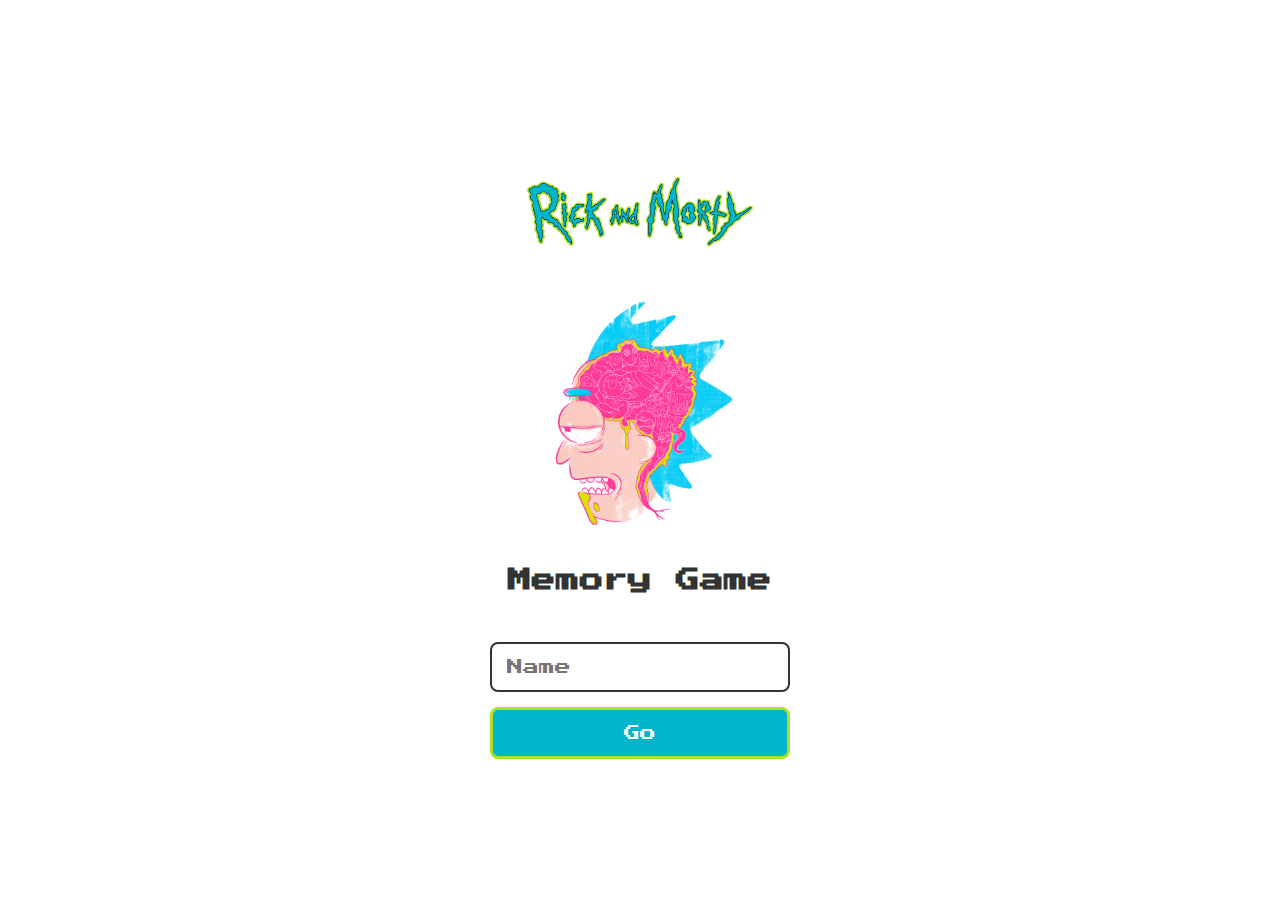
<file: memoria/index.html>
<!DOCTYPE html>
<html lang="en">

<head>
  <meta charset="UTF-8">
  <meta name="viewport" content="width=device-width, initial-scale=1.0">

  <link rel="stylesheet" href="./css/reset.css">
  <link rel="stylesheet" href="./css/login.css">

  <script defer src="./js/login.js"></script>
  <link rel="shortcut icon" href="./images/brain.png" type="image/x-icon">
  <title>Memory Game | NICK</title>
</head>

<body>

  <form class="login-form">

    <div class="login__header">
      <img src="./images/logo.png" alt="logo">
      <img src="./images/cerebro.jpg" alt="brain icon">
      <h1>Memory Game</h1>
    </div>

    <input type="text" placeholder="Name" class="login__input">
    <button type="submit" class="login__button">Go</button>

  </form>

</body>

</html>
</file>
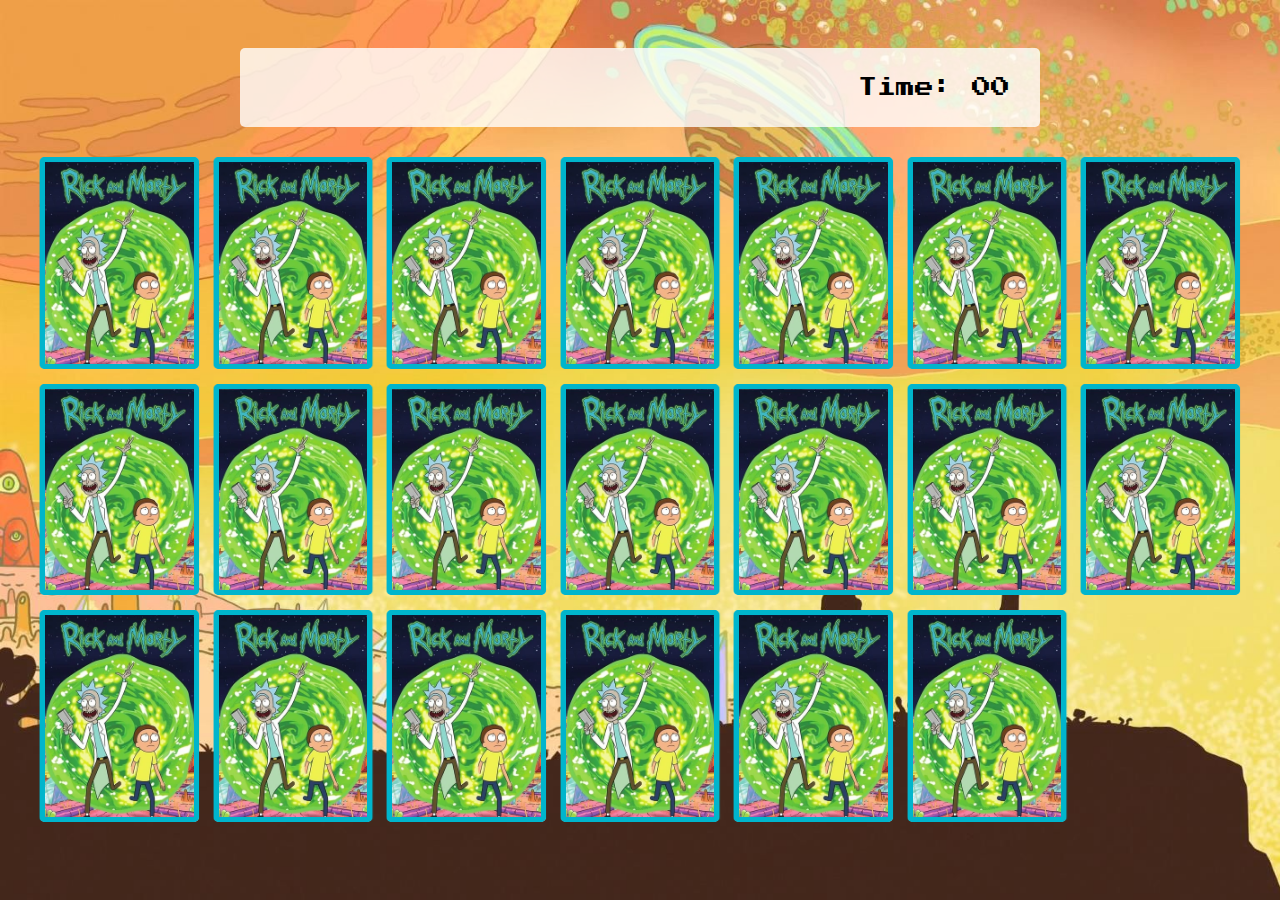
<file: memoria/pages/game.html>
<!DOCTYPE html>
<html lang="en">

<head>
  <meta charset="UTF-8">
  <meta name="viewport" content="width=device-width, initial-scale=1.0">
  <link rel="stylesheet" href="../css/reset.css">
  <link rel="stylesheet" href="../css/game.css">

  <script defer src="../js/game.js"></script>

  <title>Memory Game</title>
</head>

<body>

  <main>
    <header>
      <span class="player"></span>
      <span>Time: <span class="timer">00</span></span>
    </header>

    <div class="grid"></div>
  </main>

</body>

</html>
</file>
<file: memoria/css/login.css>
.login-form {
    align-items: center;
    display: flex;
    flex-direction: column;
    height: 100vh;
    justify-content: center;
  }
  
  .login__header {
    align-items: center;
    display: flex;
    flex-direction: column;
    justify-content: center;
    margin-bottom: 50px;
  }
  
  .login__header img {
    width: 250px;
  }
  
  
  
  .login__header h1 {
    color: #333;
    font-size: 1.5em;
  }
  
  .login__input {
    border: 2px solid #333;
    border-radius: 8px;
    color: #333;
    font-size: 1em;
    margin-bottom: 15px;
    max-width: 300px;
    outline: none;
    padding: 15px;
    width: 100%;
  }
  
  .login__button {
    background-color: #00b5cc;
    border: 3px solid #b2df28;
    border-radius: 8px;
    color: #fff;
    cursor: pointer;
    font-size: 1em;
    max-width: 300px;
    padding: 15px;
    width: 100%;
  }
  
  .login__button:disabled {
    background-color: #eee;
    border: 2px solid #969595;
    color: #aaa;
    cursor: auto;
  }
</file>
<file: memoria/css/game.css>
main {
    display: flex;
    flex-direction: column;
    width: 100%;
    background-image: url('../images/bg.jpg');
    background-size: cover;
    min-height: 100vh;
    align-items: center;
    justify-content: center;
    padding: 20px 20px 50px;
  }
  
  header {
    display: flex;
    align-items: center;
    justify-content: space-between;
    background-color: rgba(255, 255, 255, 0.8);
    font-size: 1.2em;
    width: 100%;
    max-width: 800px;
    padding: 30px;
    margin: 0 0 30px;
    border-radius: 5px;
  }
  
  .grid {
    display: grid;
    grid-template-columns: repeat(7, 1fr);
    gap: 15px;
    width: 100%;
    max-width: 1200px;
    margin: 0 auto;
  }
  
  .card {
    aspect-ratio: 3/4;
    width: 100%;
    border-radius: 5px;
    position: relative;
    transition: all 400ms ease;
    transform-style: preserve-3d;
    background-color: #ccc;
  }
  
  .face {
    width: 100%;
    height: 100%;
    position: absolute;
    background-size: cover;
    background-position: center;
    border: 5px solid #00b5cc;
    border-radius: 5px;
    transition: all 400ms ease;
  }
  
  .front {
    transform: rotateY(180deg);
  }
  
  .back {
    background-image: url('../images/back.png');
    backface-visibility: hidden;
  }
  
  .reveal-card {
    transform: rotateY(180deg);
  }
  
  .disabled-card {
    filter: saturate(0);
    opacity: 0.5;
  }
  
  @media screen and (max-width:920px) {
    .grid {
      grid-template-columns: repeat(5, 1fr);
  
    }
  }
</file>
